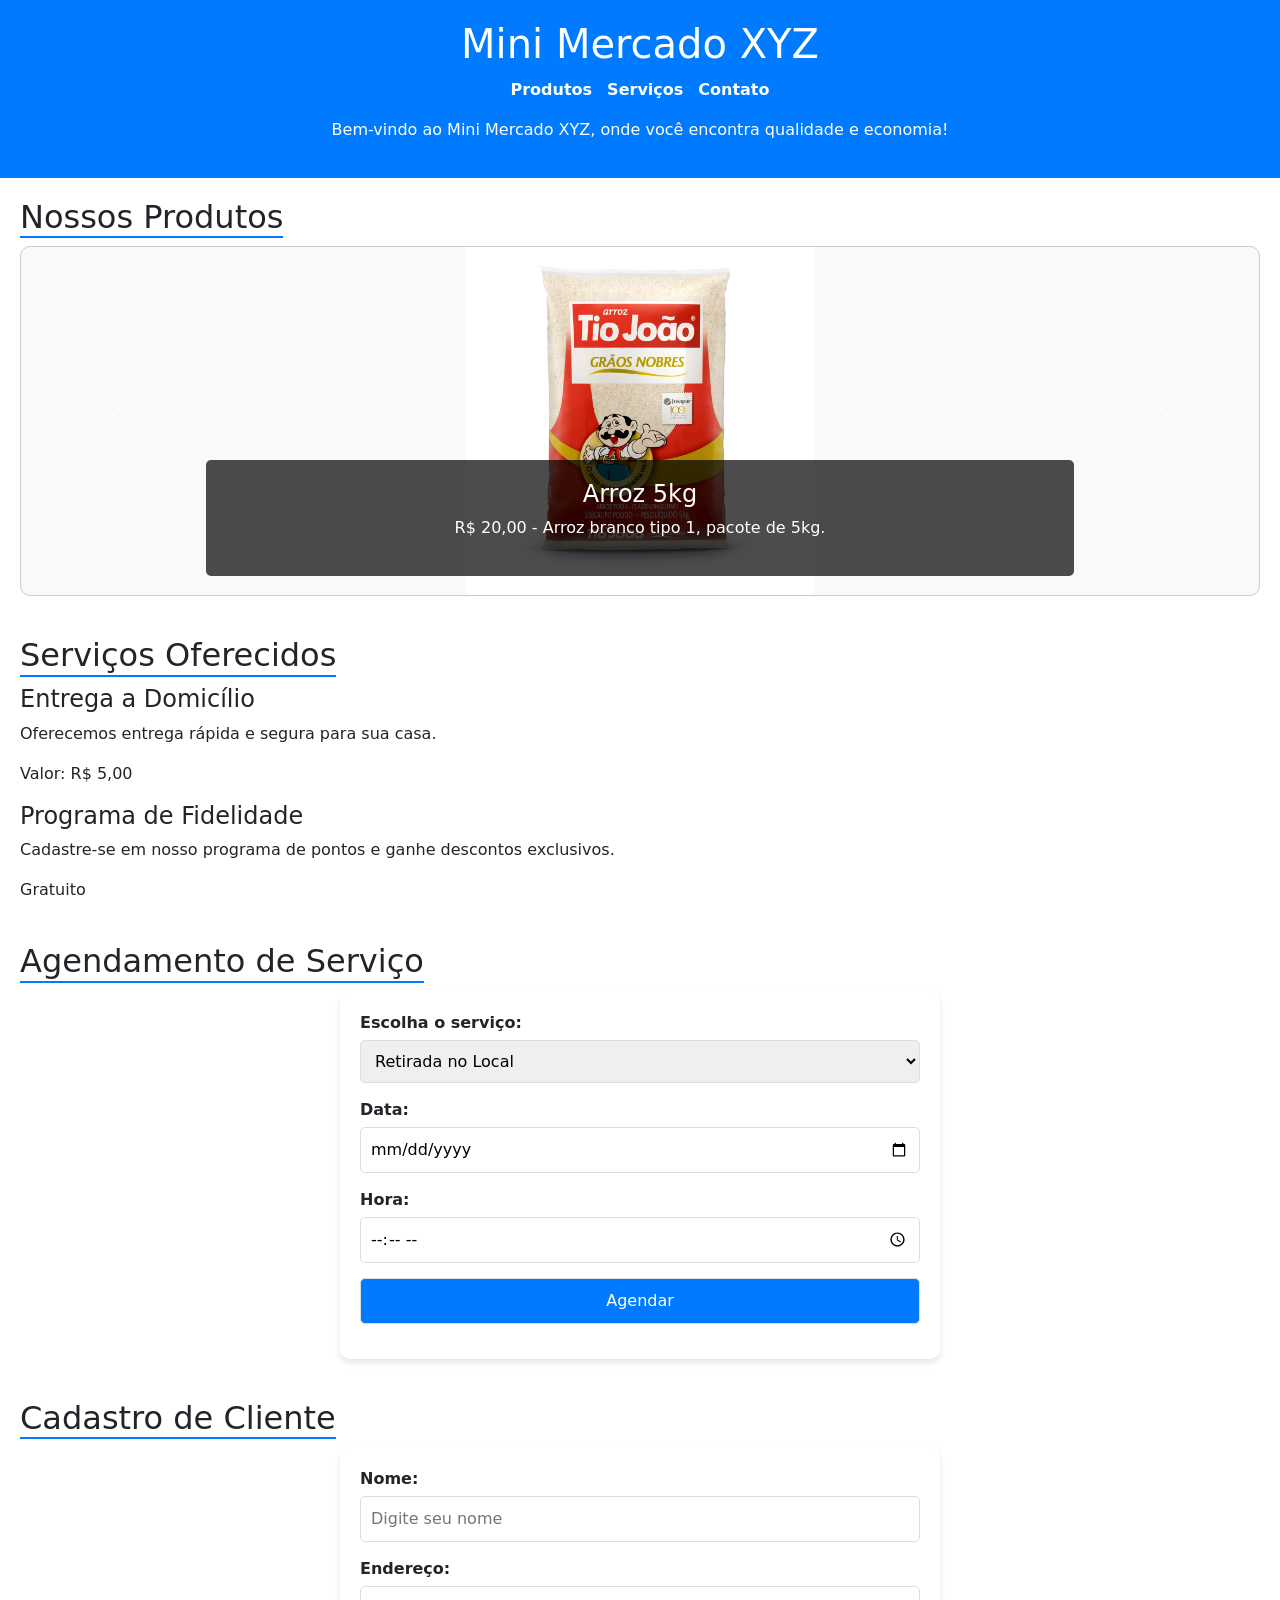
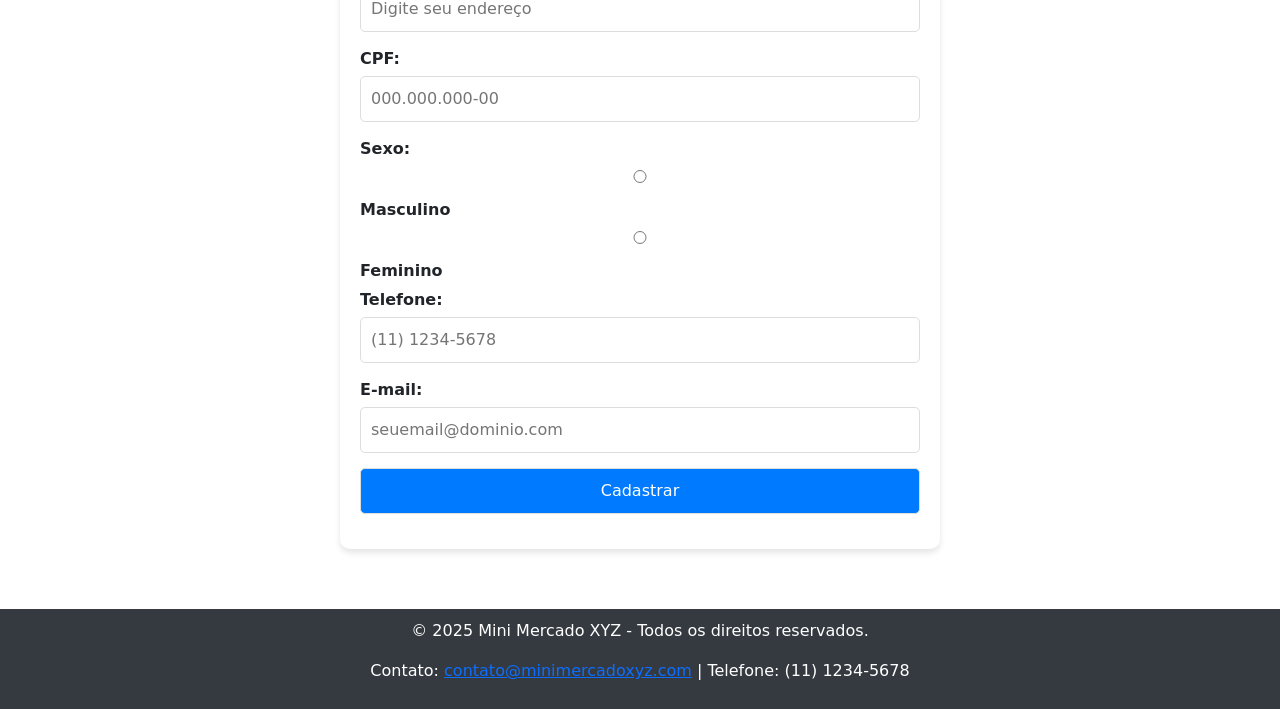
<file: index.html>
<!DOCTYPE html>
<html lang="pt-BR">
<head>
    <meta charset="UTF-8">
    <meta name="viewport" content="width=device-width, initial-scale=1.0">
    <title>Mini Mercado XYZ</title>
    <!-- Link para futuros estilos -->
    <link rel="stylesheet" href="assets/css/style.css">
    <link rel="stylesheet" href="https://cdn.jsdelivr.net/npm/bootstrap@5.3.0/dist/css/bootstrap.min.css">
    <link rel="stylesheet" href="https://cdnjs.cloudflare.com/ajax/libs/font-awesome/6.0.0/css/all.min.css">
    <script src="https://cdn.jsdelivr.net/npm/bootstrap@5.3.0/dist/js/bootstrap.bundle.min.js"></script>
    <script src="assets/js/interactivity.js"></script>
</head>
<body>
    <!-- Cabeçalho -->
    <header>
        <h1>Mini Mercado XYZ</h1>
        <nav>
            <ul>
                <li><a href="#produtos">Produtos</a></li>
                <li><a href="#servicos">Serviços</a></li>
                <li><a href="#contato">Contato</a></li>
            </ul>
        </nav>
        <p>Bem-vindo ao Mini Mercado XYZ, onde você encontra qualidade e economia!</p>
    </header>

    <!-- Corpo da Página -->
    <main>
        <!-- Seção de Produtos -->
        <section id="produtos">
            <h2>Nossos Produtos</h2>
            <div id="carouselProdutos" class="carousel slide" data-bs-ride="carousel">
                <div class="carousel-inner">
                    <div class="carousel-item active">
                        <img src="assets/img/arroz.jpg" class="d-block w-100" alt="Arroz 5kg">
                        <div class="carousel-caption">
                            <h4>Arroz 5kg</h4>
                            <p>R$ 20,00 - Arroz branco tipo 1, pacote de 5kg.</p>
                        </div>
                    </div>
                    <div class="carousel-item">
                        <img src="assets/img/feijao.jpg" class="d-block w-100" alt="Feijão 1kg">
                        <div class="carousel-caption">
                            <h4>Feijão 1kg</h4>
                            <p>R$ 7,50 - Feijão carioca, pacote de 1kg.</p>
                        </div>
                    </div>
                    <div class="carousel-item">
                        <img src="assets/img/suco_laranja.jpg" class="d-block w-100" alt="Suco de Laranja 1L">
                        <div class="carousel-caption">
                            <h4>Suco de Laranja 1L</h4>
                            <p>R$ 5,00 - Suco de laranja natural, garrafa de 1 litro.</p>
                        </div>
                    </div>
                    <div class="carousel-item">
                        <img src="assets/img/refrigerante.jpg" class="d-block w-100" alt="Refrigerante 2L">
                        <div class="carousel-caption">
                            <h4>Refrigerante 2L</h4>
                            <p>R$ 8,00 - Refrigerante sabor cola, garrafa de 2 litros.</p>
                        </div>
                    </div>
                    <div class="carousel-item">
                        <img src="assets/img/sabao_po.jpg" class="d-block w-100" alt="Sabão em Pó 1kg">
                        <div class="carousel-caption">
                            <h4>Sabão em Pó 1kg</h4>
                            <p>R$ 10,00 - Sabão em pó para roupas, pacote de 1kg.</p>
                        </div>
                    </div>
                    <div class="carousel-item">
                        <img src="assets/img/detergente.jpg" class="d-block w-100" alt="Detergente 500ml">
                        <div class="carousel-caption">
                            <h4>Detergente 500ml</h4>
                            <p>R$ 2,00 - Detergente líquido, frasco de 500ml.</p>
                        </div>
                    </div>
                </div>
                <button class="carousel-control-prev" type="button" data-bs-target="#carouselProdutos" data-bs-slide="prev">
                    <span class="carousel-control-prev-icon" aria-hidden="true"></span>
                    <span class="visually-hidden">Anterior</span>
                </button>
                <button class="carousel-control-next" type="button" data-bs-target="#carouselProdutos" data-bs-slide="next">
                    <span class="carousel-control-next-icon" aria-hidden="true"></span>
                    <span class="visually-hidden">Próximo</span>
                </button>
            </div>
        </section>

        <!-- Seção de Serviços -->
        <section id="servicos">
            <h2>Serviços Oferecidos</h2>
            <div>
                <h4>Entrega a Domicílio</h4>
                <p>Oferecemos entrega rápida e segura para sua casa.</p>
                <p>Valor: R$ 5,00</p>
            </div>
            <div>
                <h4>Programa de Fidelidade</h4>
                <p>Cadastre-se em nosso programa de pontos e ganhe descontos exclusivos.</p>
                <p>Gratuito</p>
            </div>
        </section>

        <!-- Seção de Agendamento -->
        <section id="agendamento">
            <h2>Agendamento de Serviço</h2>
            <form action="#" method="post">
                <label for="servico">Escolha o serviço:</label>
                <select id="servico" name="servico" required>
                    <option value="retirada">Retirada no Local</option>
                    <option value="entrega">Tele-entrega</option>
                </select>
                
                <label for="data">Data:</label>
                <input type="date" id="data" name="data" required>
                
                <label for="hora">Hora:</label>
                <input type="time" id="hora" name="hora" required>
                
                <button type="submit">Agendar</button>
            </form>
        </section>

        <!-- Seção de Cadastro -->
        <section id="cadastro">
            <h2>Cadastro de Cliente</h2>
            <form action="#" method="post">
                <label for="nome">Nome:</label>
                <input type="text" id="nome" name="nome" placeholder="Digite seu nome" required>
                
                <label for="endereco">Endereço:</label>
                <input type="text" id="endereco" name="endereco" placeholder="Digite seu endereço" required>
                
                <label for="cpf">CPF:</label>
                <input type="text" id="cpf" name="cpf" placeholder="000.000.000-00" required>
                
                <label>Sexo:</label>
                <input type="radio" id="masculino" name="sexo" value="masculino" required>
                <label for="masculino">Masculino</label>
                <input type="radio" id="feminino" name="sexo" value="feminino" required>
                <label for="feminino">Feminino</label>
                
                <label for="telefone">Telefone:</label>
                <input type="tel" id="telefone" name="telefone" placeholder="(11) 1234-5678" required>
                
                <label for="email">E-mail:</label>
                <input type="email" id="email" name="email" placeholder="seuemail@dominio.com" required>
                
                <button type="submit">Cadastrar</button>
            </form>
        </section>
    </main>

    <!-- Rodapé -->
    <footer>
        <p>&copy; 2025 Mini Mercado XYZ - Todos os direitos reservados.</p>
        <p>Contato: <a href="mailto:contato@minimercadoxyz.com">contato@minimercadoxyz.com</a> | Telefone: (11) 1234-5678</p>
    </footer>
</body>
</html>
</file>
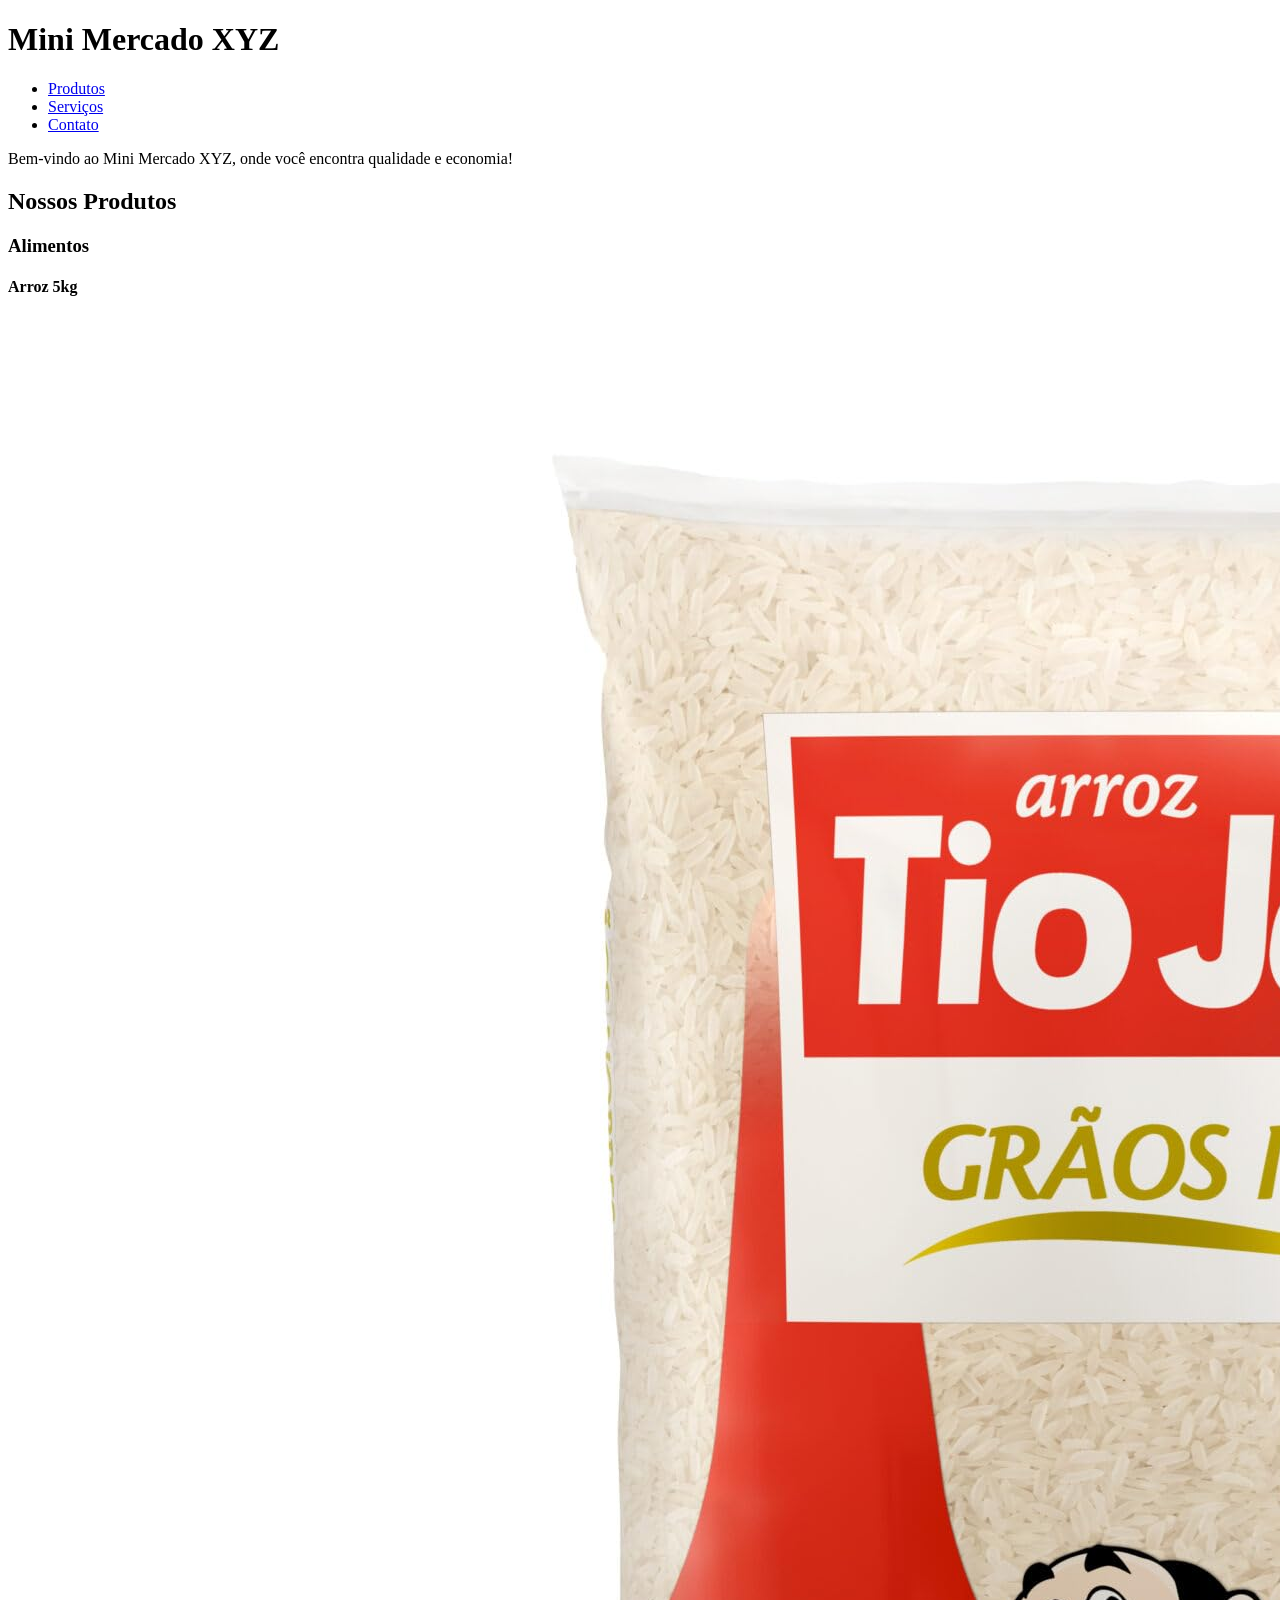
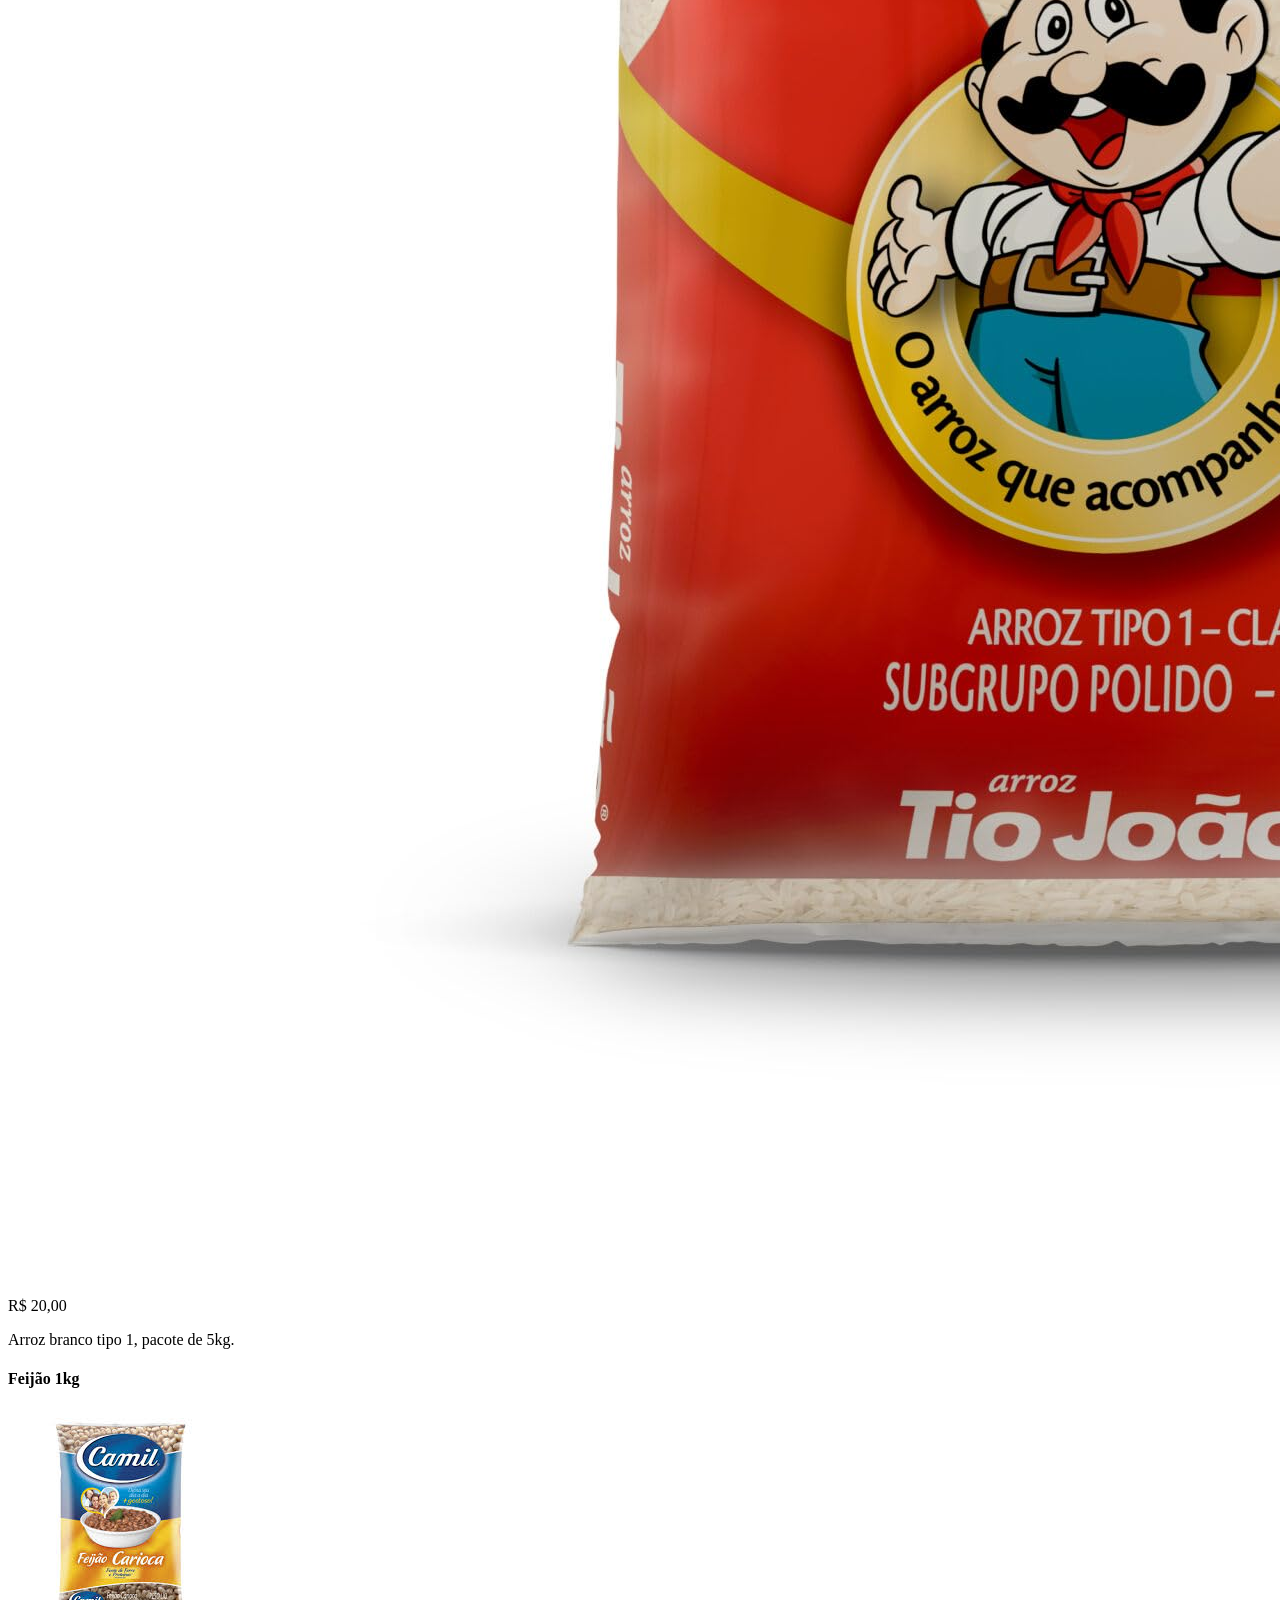
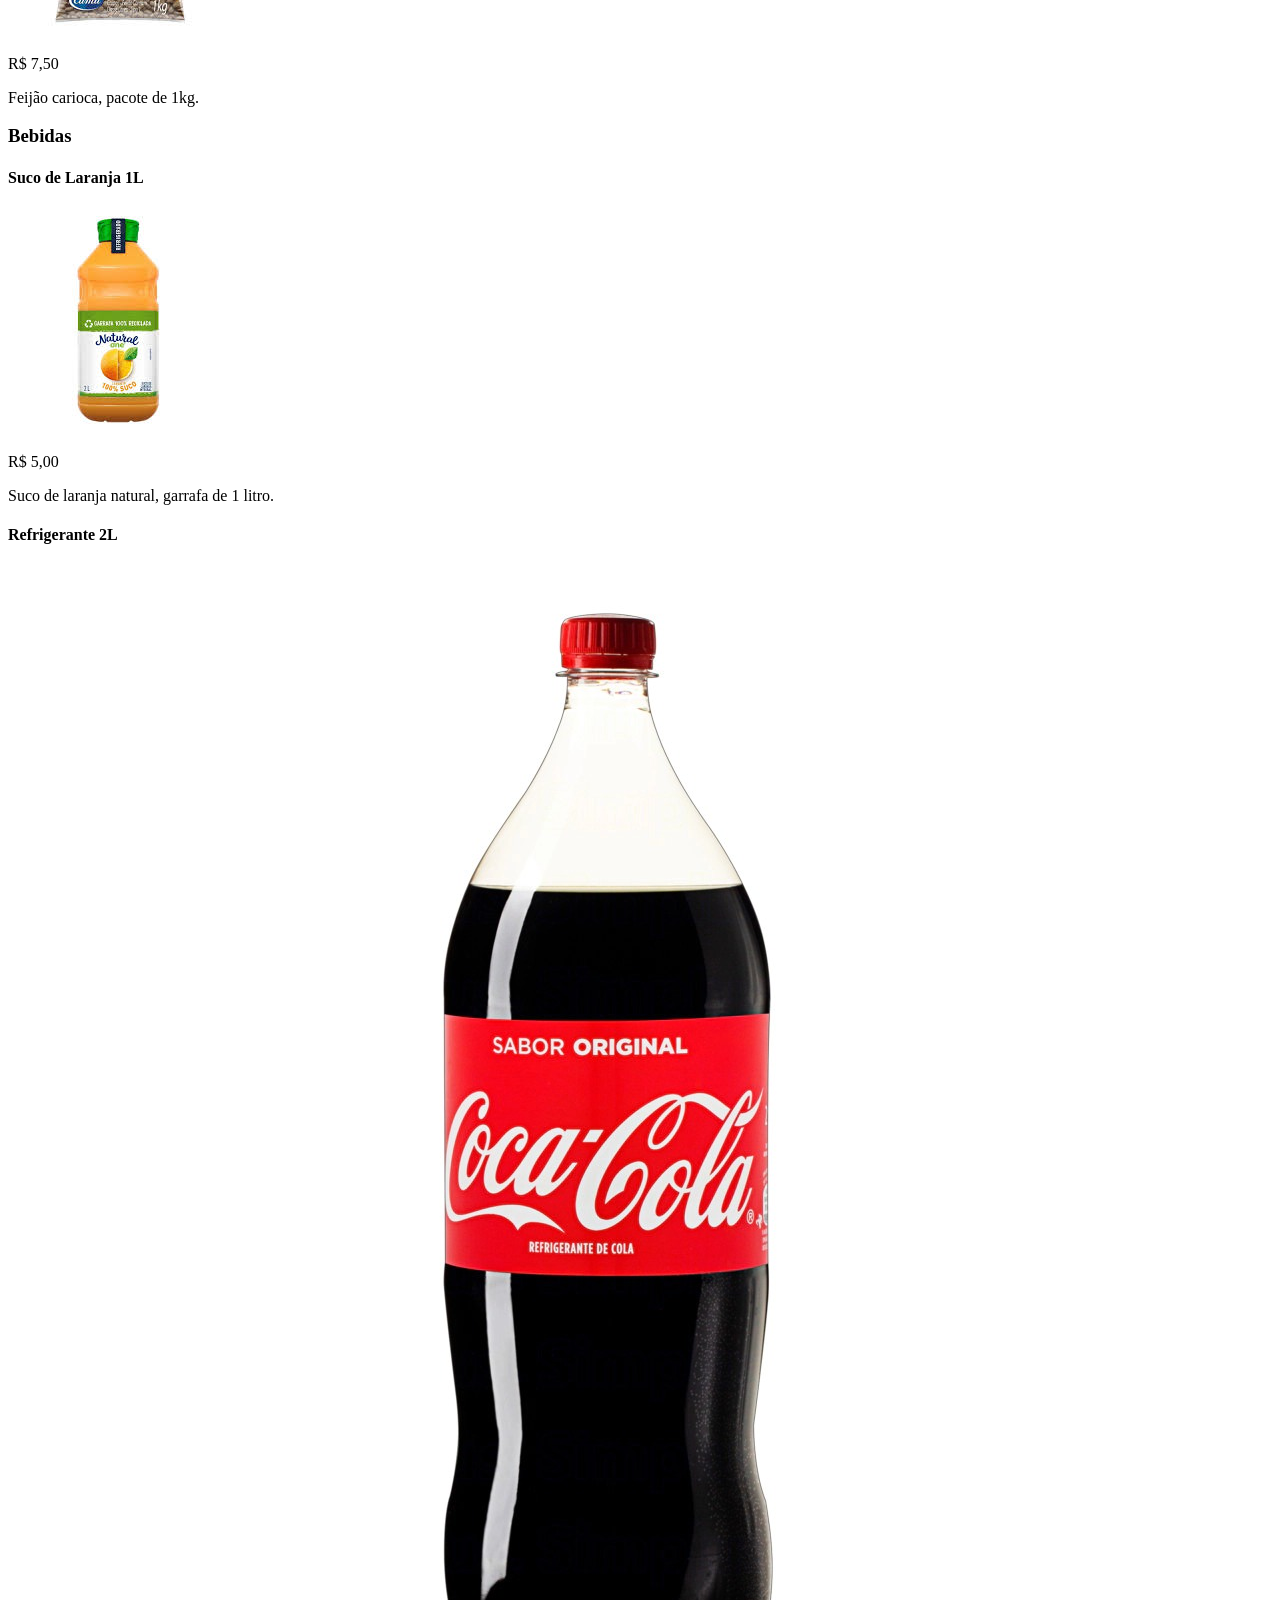
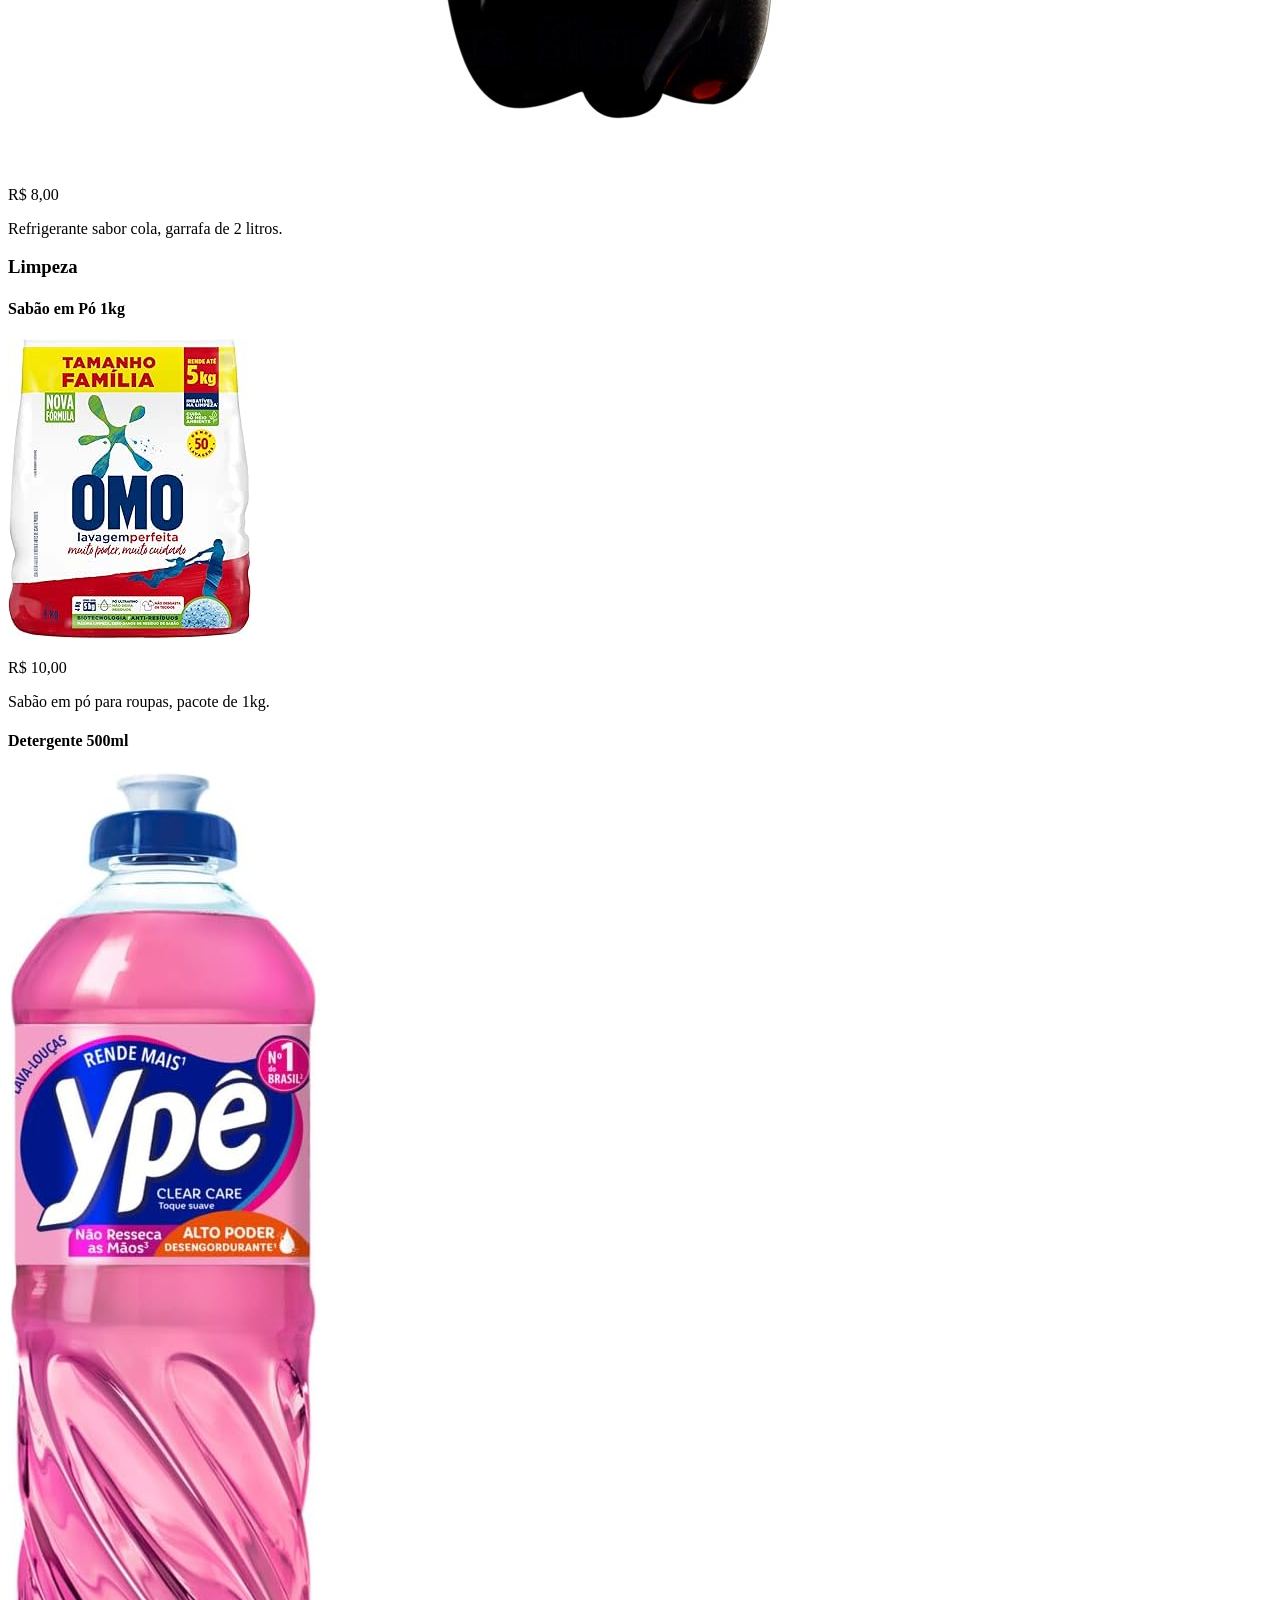
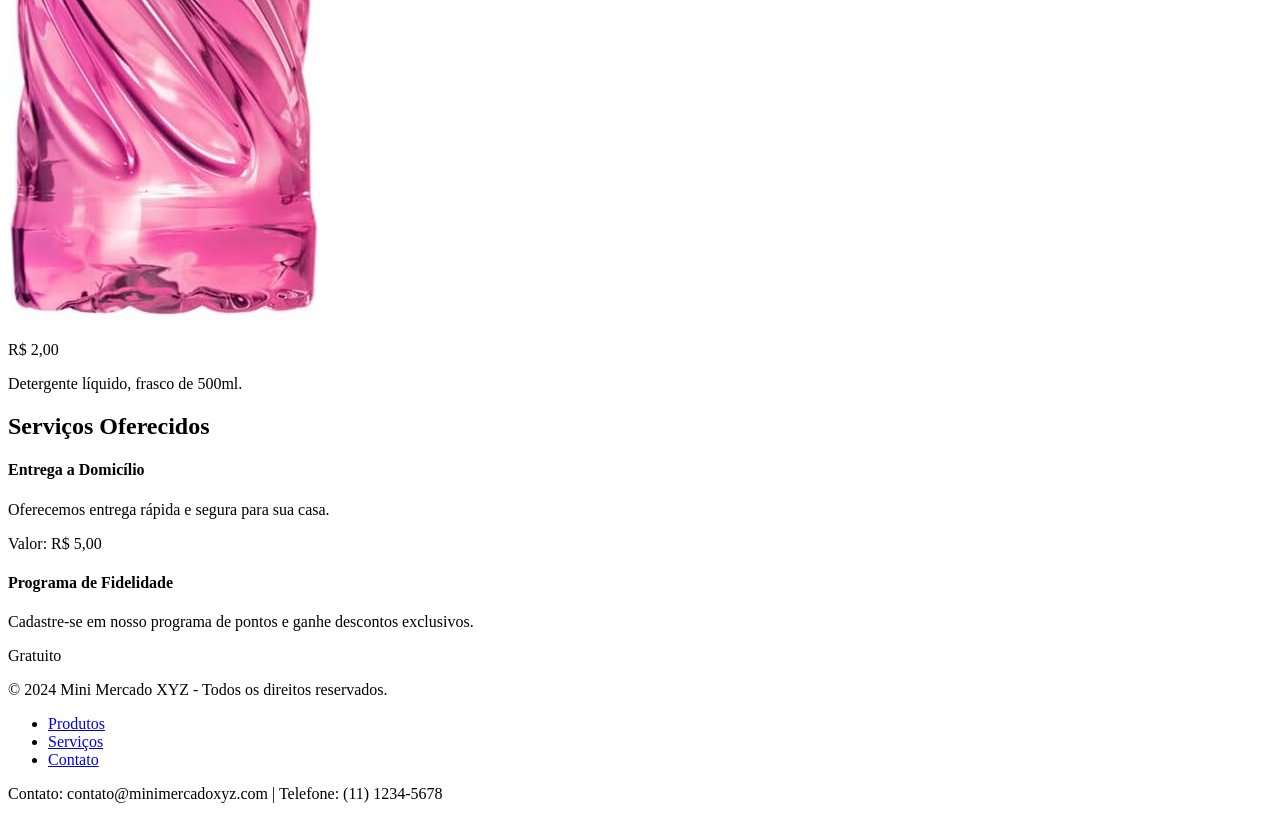
<file: src/html/index.html>
<!DOCTYPE html>
<html lang="pt-BR">
<head>
    <meta charset="UTF-8">
    <meta name="viewport" content="width=device-width, initial-scale=1.0">
    <title>Mini Mercado</title>
</head>
<body>
    <!-- Cabeçalho -->
    <header>
        <h1>Mini Mercado XYZ</h1>
        <nav>
            <ul>
                <li><a href="#produtos">Produtos</a></li>
                <li><a href="#servicos">Serviços</a></li>
                <li><a href="#contato">Contato</a></li>
            </ul>
        </nav>
        <p>Bem-vindo ao Mini Mercado XYZ, onde você encontra qualidade e economia!</p>
    </header>

    <!-- Corpo da Página -->
    <main>
        <!-- Seção de Produtos -->
        <section id="produtos">
            <h2>Nossos Produtos</h2>

            <!-- Categoria: Alimentos -->
            <h3>Alimentos</h3>
            <div>
                <h4>Arroz 5kg</h4>
                <img src="/src/img/arroz.jpg" alt="Arroz 5kg">
                <p>R$ 20,00</p>
                <p>Arroz branco tipo 1, pacote de 5kg.</p>
            </div>
            <div>
                <h4>Feijão 1kg</h4>
                <img src="/src/img/feijao.jpg" alt="Feijão 1kg">
                <p>R$ 7,50</p>
                <p>Feijão carioca, pacote de 1kg.</p>
            </div>

            <!-- Categoria: Bebidas -->
            <h3>Bebidas</h3>
            <div>
                <h4>Suco de Laranja 1L</h4>
                <img src="/src/img/suco_laranja.jpg" alt="Suco de Laranja 1L">
                <p>R$ 5,00</p>
                <p>Suco de laranja natural, garrafa de 1 litro.</p>
            </div>
            <div>
                <h4>Refrigerante 2L</h4>
                <img src="/src/img/refrigerante.jpg" alt="Refrigerante 2L">
                <p>R$ 8,00</p>
                <p>Refrigerante sabor cola, garrafa de 2 litros.</p>
            </div>

            <!-- Categoria: Limpeza -->
            <h3>Limpeza</h3>
            <div>
                <h4>Sabão em Pó 1kg</h4>
                <img src="/src/img/sabao_po.jpg" alt="Sabão em Pó 1kg">
                <p>R$ 10,00</p>
                <p>Sabão em pó para roupas, pacote de 1kg.</p>
            </div>
            <div>
                <h4>Detergente 500ml</h4>
                <img src="/src/img/detergente.jpg" alt="Detergente 500ml">
                <p>R$ 2,00</p>
                <p>Detergente líquido, frasco de 500ml.</p>
            </div>
        </section>

        <!-- Seção de Serviços -->
        <section id="servicos">
            <h2>Serviços Oferecidos</h2>
            <div>
                <h4>Entrega a Domicílio</h4>
                <p>Oferecemos entrega rápida e segura para sua casa.</p>
                <p>Valor: R$ 5,00</p>
            </div>
            <div>
                <h4>Programa de Fidelidade</h4>
                <p>Cadastre-se em nosso programa de pontos e ganhe descontos exclusivos.</p>
                <p>Gratuito</p>
            </div>
        </section>
    </main>

    <!-- Rodapé -->
    <footer>
        <p>&copy; 2024 Mini Mercado XYZ - Todos os direitos reservados.</p>
        <nav>
            <ul>
                <li><a href="#produtos">Produtos</a></li>
                <li><a href="#servicos">Serviços</a></li>
                <li><a href="#contato">Contato</a></li>
            </ul>
        </nav>
        <p>Contato: contato@minimercadoxyz.com | Telefone: (11) 1234-5678</p>
    </footer>
</body>
</html>
</file>
<file: assets/css/style.css>
body {
    font-family: 'Arial', sans-serif;
    background-color: #f8f9fa; /* Cor de fundo suave */
    color: #343a40; /* Texto escuro */
    margin: 0;
    padding: 0;
}

header {
    background-color: #007bff; /* Azul moderno */
    color: white;
    padding: 20px;
    text-align: center;
}

header h1 {
    font-size: 2.5em;
    margin: 0;
}

nav {
    margin-top: 10px;
}

nav ul {
    list-style: none;
    padding: 0;
    display: flex;
    justify-content: center;
    gap: 15px;
}

nav ul li a {
    text-decoration: none;
    color: white;
    font-weight: bold;
}

main {
    padding: 20px;
}

h2 {
    color: #007bff;
    border-bottom: 2px solid #007bff;
    display: inline-block;
    margin-bottom: 20px;
}

section {
    margin-bottom: 40px;
}

button {
    background-color: #007bff;
    color: white;
    border: none;
    padding: 10px 20px;
    cursor: pointer;
    border-radius: 5px;
    transition: background-color 0.3s ease;
}

button:hover {
    background-color: #0056b3;
}

footer {
    background-color: #343a40;
    color: white;
    text-align: center;
    padding: 10px;
}

img {
    width: 350px; 
    height: 350px; 
    object-fit: contain; 
    border: 1px solid #ccc; 
    border-radius: 5px; 
    background-color: #f9f9f9;
}

.carousel-caption {
    background-color: rgba(0, 0, 0, 0.7); /* Fundo semitransparente */
    color: white;
    padding: 10px;
    border-radius: 5px;
}

.carousel-inner img {
    border-radius: 10px;
}

.carousel-item {
    transition: transform 0.5s ease-in-out;
}

form {
    max-width: 600px;
    margin: 0 auto;
    background-color: #ffffff;
    padding: 20px;
    border-radius: 10px;
    box-shadow: 0 4px 6px rgba(0, 0, 0, 0.1);
}

form label {
    display: block;
    margin-bottom: 5px;
    font-weight: bold;
}

form input, form select, form button {
    width: 100%;
    margin-bottom: 15px;
    padding: 10px;
    border: 1px solid #ddd;
    border-radius: 5px;
}

form input:focus, form select:focus {
    border-color: #007bff;
    outline: none;
}
</file>
